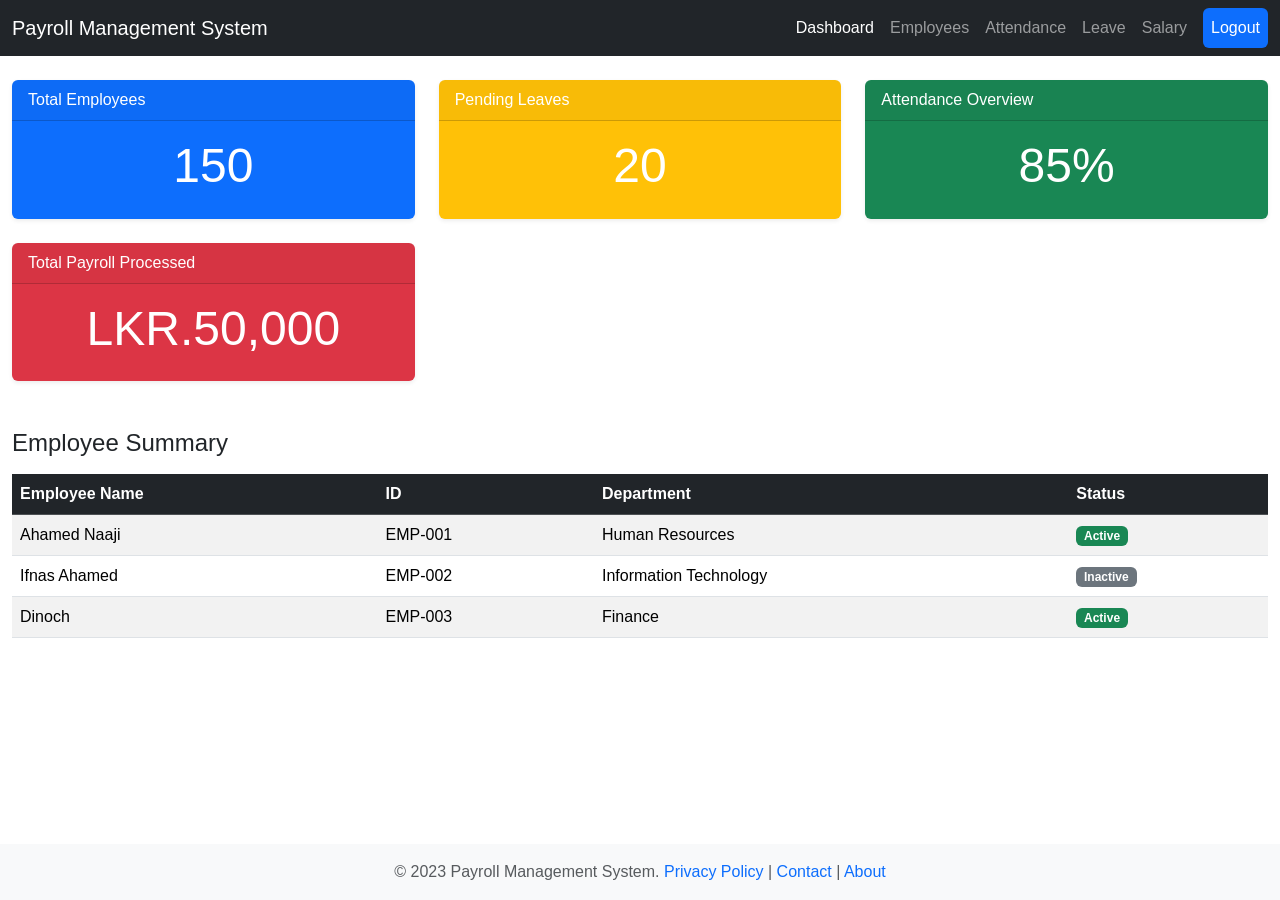
<file: frontend/index.html>
<!DOCTYPE html>
<html lang="en">
<head>
  <meta charset="UTF-8" />
  <meta name="viewport" content="width=device-width, initial-scale=1.0" />
  <title>Payroll Management System</title>
  <!-- Bootstrap 5 CSS CDN -->
  <link href="https://cdn.jsdelivr.net/npm/bootstrap@5.3.2/dist/css/bootstrap.min.css" rel="stylesheet" />
  <!-- Custom CSS -->
  <link rel="stylesheet" href="css/style.css" />
</head>
<body class="d-flex flex-column min-vh-100">
  <!-- Navigation Bar -->
  <nav class="navbar navbar-expand-lg navbar-dark bg-dark">
    <div class="container-fluid">
      <a class="navbar-brand" href="#">Payroll Management System</a>
      <button class="navbar-toggler" type="button" data-bs-toggle="collapse" data-bs-target="#navbarNav" aria-controls="navbarNav" aria-expanded="false" aria-label="Toggle navigation">
        <span class="navbar-toggler-icon"></span>
      </button>
      <div class="collapse navbar-collapse justify-content-end" id="navbarNav">
        <ul class="navbar-nav">
          <li class="nav-item"><a class="nav-link active" href="#">Dashboard</a></li>
          <li class="nav-item"><a class="nav-link" href="#">Employees</a></li>
          <li class="nav-item"><a class="nav-link" href="#">Attendance</a></li>
          <li class="nav-item"><a class="nav-link" href="#">Leave</a></li>
          <li class="nav-item"><a class="nav-link" href="#">Salary</a></li>
          <li class="nav-item">
            <a class="nav-link btn btn-primary ms-2 text-white" href="#">Logout</a>
          </li>
        </ul>
      </div>
    </div>
  </nav>

  <!-- Main Dashboard Content -->
  <main class="container-fluid py-4 flex-grow-1">
    <div class="row g-4">
      <!-- Dashboard Cards -->
      <div class="col-md-4">
        <div class="card bg-primary text-white shadow-sm h-100">
          <div class="card-header">Total Employees</div>
          <div class="card-body text-center">
            <h2 class="display-5">150</h2>
          </div>
        </div>
      </div>
      <div class="col-md-4">
        <div class="card bg-warning text-white shadow-sm h-100">
          <div class="card-header">Pending Leaves</div>
          <div class="card-body text-center">
            <h2 class="display-5">20</h2>
          </div>
        </div>
      </div>
      <div class="col-md-4">
        <div class="card bg-success text-white shadow-sm h-100">
          <div class="card-header">Attendance Overview</div>
          <div class="card-body text-center">
            <h2 class="display-5">85%</h2>
          </div>
        </div>
      </div>
      <div class="col-md-4">
        <div class="card bg-danger text-white shadow-sm h-100">
          <div class="card-header">Total Payroll Processed</div>
          <div class="card-body text-center">
            <h2 class="display-5">LKR.50,000</h2>
          </div>
        </div>
      </div>
    </div>

    <!-- Employee Summary Table -->
    <div class="mt-5">
      <h4 class="mb-3">Employee Summary</h4>
      <div class="table-responsive">
        <table class="table table-striped align-middle">
          <thead class="table-dark">
            <tr>
              <th>Employee Name</th>
              <th>ID</th>
              <th>Department</th>
              <th>Status</th>
            </tr>
          </thead>
          <tbody>
            <tr>
              <td>Ahamed Naaji</td>
              <td>EMP-001</td>
              <td>Human Resources</td>
              <td><span class="badge bg-success">Active</span></td>
            </tr>
            <tr>
              <td>Ifnas Ahamed</td>
              <td>EMP-002</td>
              <td>Information Technology</td>
              <td><span class="badge bg-secondary">Inactive</span></td>
            </tr>
            <tr>
              <td>Dinoch</td>
              <td>EMP-003</td>
              <td>Finance</td>
              <td><span class="badge bg-success">Active</span></td>
            </tr>
          </tbody>
        </table>
      </div>
    </div>
  </main>

  <!-- Footer -->
  <footer class="bg-light py-3 mt-auto">
    <div class="container text-center">
      <p class="text-muted mb-0">
        &copy; 2023 Payroll Management System. 
        <a href="#" class="text-decoration-none">Privacy Policy</a> | 
        <a href="#" class="text-decoration-none">Contact</a> | 
        <a href="#" class="text-decoration-none">About</a>
      </p>
    </div>
  </footer>

  <!-- Bootstrap 5 JS Bundle -->
  <script src="https://cdn.jsdelivr.net/npm/bootstrap@5.3.2/dist/js/bootstrap.bundle.min.js"></script>
</body>
</html>
</file>
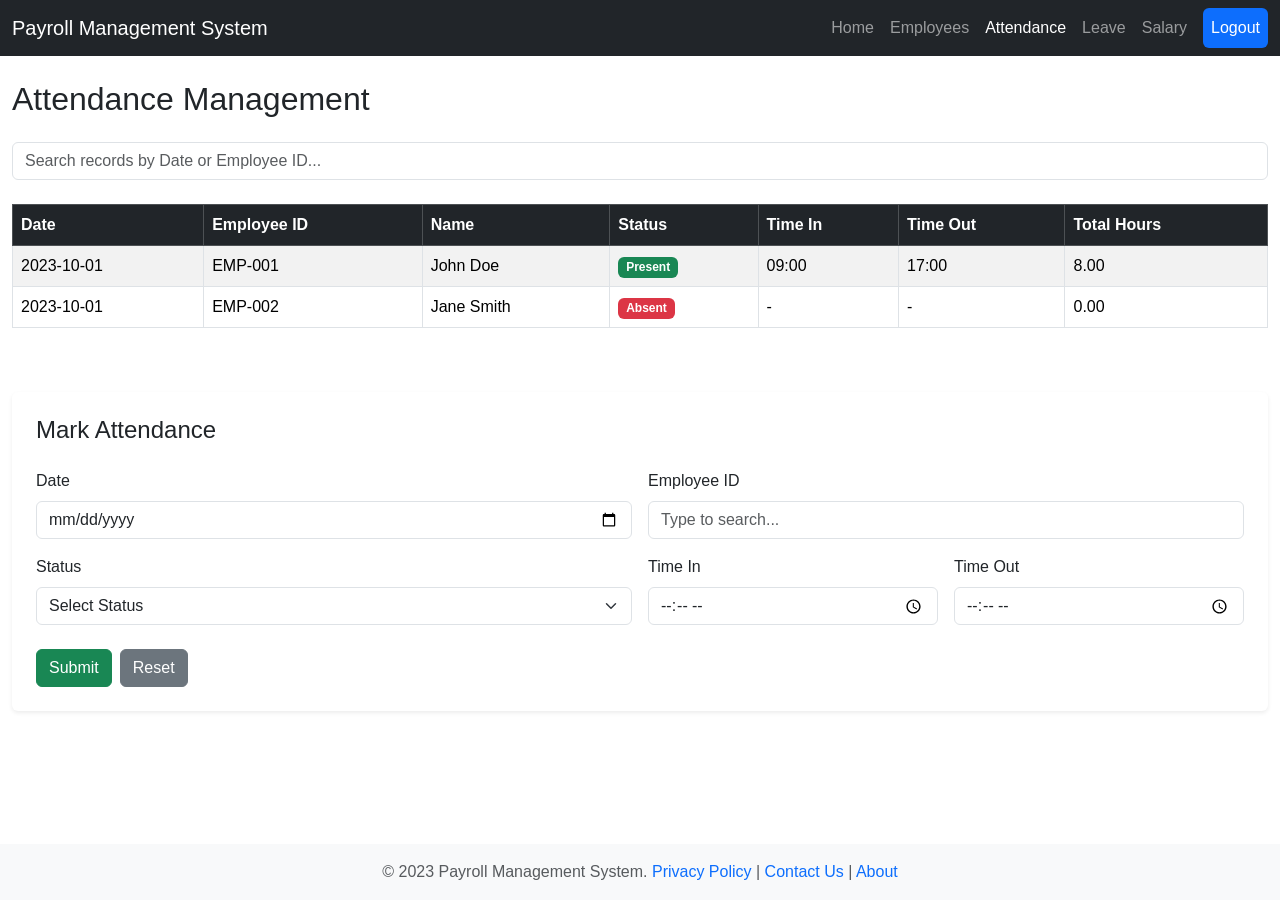
<file: frontend/attendance.html>
<!DOCTYPE html>
<html lang="en">
<head>
  <meta charset="UTF-8" />
  <meta name="viewport" content="width=device-width, initial-scale=1.0"/>
  <title>Attendance Management | Payroll System</title>

  <!-- Bootstrap 5 CSS -->
  <link href="https://cdn.jsdelivr.net/npm/bootstrap@5.3.2/dist/css/bootstrap.min.css" rel="stylesheet"/>

  <!-- Custom CSS -->
  <link rel="stylesheet" href="css/style.css" />
</head>
<body class="d-flex flex-column min-vh-100">

  <!-- Navigation Bar -->
  <nav class="navbar navbar-expand-lg navbar-dark bg-dark">
    <div class="container-fluid">
      <a class="navbar-brand" href="index.html">Payroll Management System</a>
      <button class="navbar-toggler" type="button" data-bs-toggle="collapse" data-bs-target="#navbarNav" aria-controls="navbarNav" aria-expanded="false" aria-label="Toggle navigation">
        <span class="navbar-toggler-icon"></span>
      </button>
      <div class="collapse navbar-collapse justify-content-end" id="navbarNav">
        <ul class="navbar-nav">
          <li class="nav-item"><a class="nav-link" href="index.html">Home</a></li>
          <li class="nav-item"><a class="nav-link" href="#">Employees</a></li>
          <li class="nav-item"><a class="nav-link active" href="#">Attendance</a></li>
          <li class="nav-item"><a class="nav-link" href="#">Leave</a></li>
          <li class="nav-item"><a class="nav-link" href="#">Salary</a></li>
          <li class="nav-item">
            <a class="nav-link btn btn-primary ms-2 text-white" href="#">Logout</a>
          </li>
        </ul>
      </div>
    </div>
  </nav>

  <!-- Main Content -->
  <main class="container-fluid py-4 flex-grow-1">
    <div class="d-flex justify-content-between align-items-center mb-4">
      <h2 class="mb-0">Attendance Management</h2>
    </div>

    <!-- Success Alert -->
    <div id="successAlert" class="alert alert-success alert-dismissible fade show d-none" role="alert">
      <strong>Success!</strong> Attendance marked successfully.
      <button type="button" class="btn-close" data-bs-dismiss="alert" aria-label="Close"></button>
    </div>

    <!-- Search Bar -->
    <div class="mb-4">
      <input type="text" id="searchInput" class="form-control" placeholder="Search records by Date or Employee ID...">
    </div>

    <!-- Attendance Table -->
    <div class="table-responsive mb-5">
      <table id="attendanceTable" class="table table-bordered table-striped table-hover align-middle">
        <thead class="table-dark">
          <tr>
            <th>Date</th>
            <th>Employee ID</th>
            <th>Name</th>
            <th>Status</th>
            <th>Time In</th>
            <th>Time Out</th>
            <th>Total Hours</th>
          </tr>
        </thead>
        <tbody>
          <tr>
            <td>2023-10-01</td>
            <td>EMP-001</td>
            <td>John Doe</td>
            <td><span class="badge bg-success">Present</span></td>
            <td>09:00</td>
            <td>17:00</td>
            <td>8.00</td>
          </tr>
          <tr>
            <td>2023-10-01</td>
            <td>EMP-002</td>
            <td>Jane Smith</td>
            <td><span class="badge bg-danger">Absent</span></td>
            <td>-</td>
            <td>-</td>
            <td>0.00</td>
          </tr>
        </tbody>
      </table>
    </div>

    <!-- Mark Attendance Form -->
    <div class="card shadow-sm p-4">
      <h4 class="mb-4">Mark Attendance</h4>
      <form id="attendanceForm">
        <div class="row g-3">
          <div class="col-md-6">
            <label for="attendanceDate" class="form-label">Date</label>
            <input type="date" class="form-control" id="attendanceDate" required>
          </div>
          <div class="col-md-6">
            <label for="employeeId" class="form-label">Employee ID</label>
            <input type="text" class="form-control" id="employeeId" list="employeeList" placeholder="Type to search..." required>
            <datalist id="employeeList">
              <option value="EMP-001">John Doe</option>
              <option value="EMP-002">Jane Smith</option>
              <option value="EMP-003">Mike Johnson</option>
            </datalist>
          </div>
          <div class="col-md-6">
            <label for="attendanceStatus" class="form-label">Status</label>
            <select class="form-select" id="attendanceStatus" required>
              <option value="">Select Status</option>
              <option value="Present">Present</option>
              <option value="Absent">Absent</option>
              <option value="Leave">On Leave</option>
            </select>
          </div>
          <div class="col-md-3">
            <label for="timeIn" class="form-label">Time In</label>
            <input type="time" class="form-control" id="timeIn" required>
          </div>
          <div class="col-md-3">
            <label for="timeOut" class="form-label">Time Out</label>
            <input type="time" class="form-control" id="timeOut" required>
          </div>
        </div>
        <div class="mt-4 d-flex gap-2">
          <button type="submit" class="btn btn-success">Submit</button>
          <button type="reset" class="btn btn-secondary">Reset</button>
        </div>
      </form>
    </div>
  </main>

  <!-- Footer -->
  <footer class="bg-light py-3 mt-auto">
    <div class="container text-center">
      <p class="text-muted mb-0">
        &copy; 2023 Payroll Management System. 
        <a href="#" class="text-decoration-none">Privacy Policy</a> | 
        <a href="#" class="text-decoration-none">Contact Us</a> | 
        <a href="#" class="text-decoration-none">About</a>
      </p>
    </div>
  </footer>

  <!-- Bootstrap 5 JS Bundle -->
  <script src="https://cdn.jsdelivr.net/npm/bootstrap@5.3.2/dist/js/bootstrap.bundle.min.js"></script>
  <!-- Custom JS -->
  <script src="js/script.js"></script>
</body>
</html>
</file>
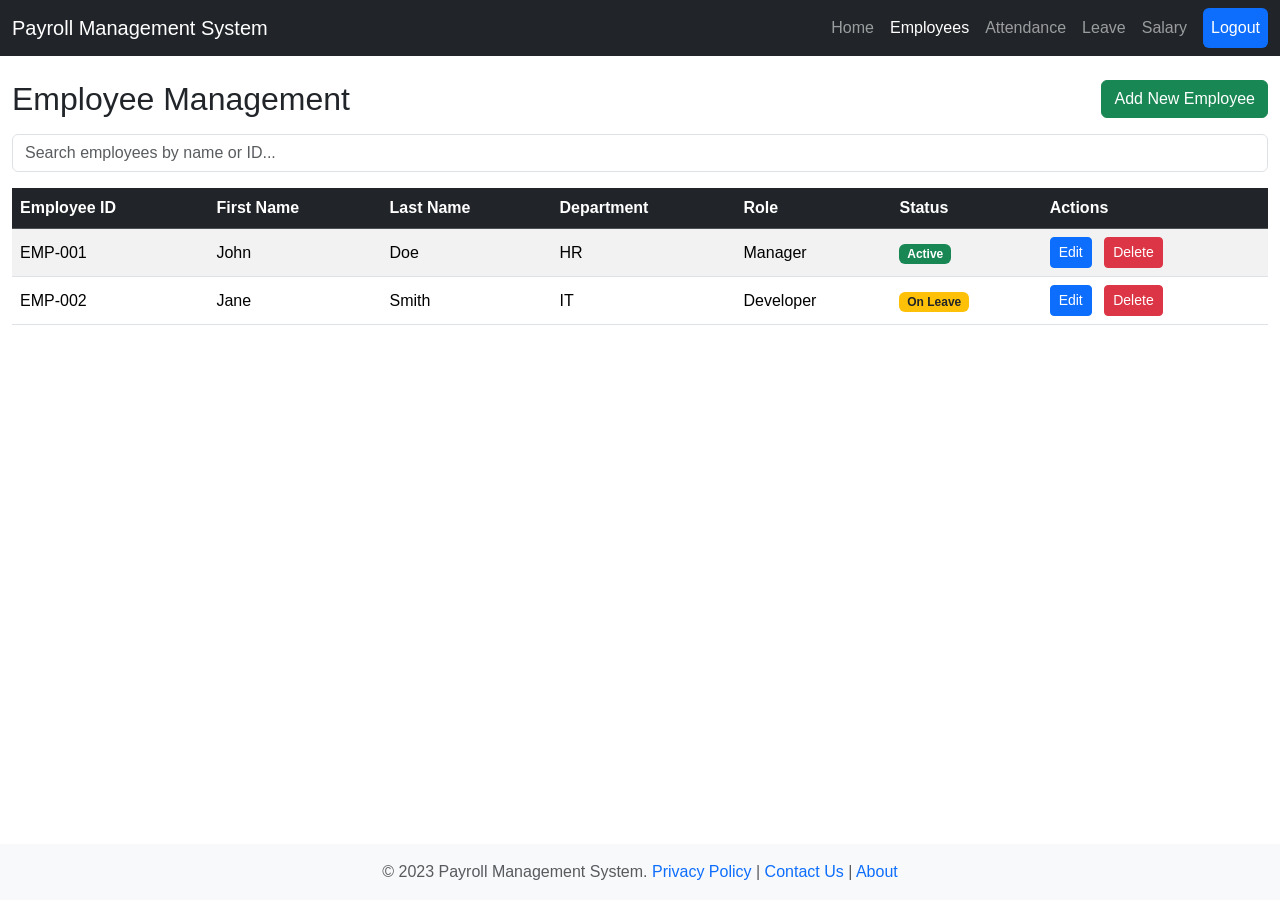
<file: frontend/employees.html>
<!DOCTYPE html>
<html lang="en">
<head>
  <meta charset="UTF-8" />
  <meta name="viewport" content="width=device-width, initial-scale=1.0"/>
  <title>Employee Management | Payroll System</title>

  <!-- Bootstrap 5 CSS -->
  <link href="https://cdn.jsdelivr.net/npm/bootstrap@5.3.2/dist/css/bootstrap.min.css" rel="stylesheet"/>

  <!-- Custom CSS -->
  <link rel="stylesheet" href="css/style.css" />
</head>
<body class="d-flex flex-column min-vh-100">

  <!-- Navigation Bar -->
  <nav class="navbar navbar-expand-lg navbar-dark bg-dark">
    <div class="container-fluid">
      <a class="navbar-brand" href="index.html">Payroll Management System</a>
      <button class="navbar-toggler" type="button" data-bs-toggle="collapse" data-bs-target="#navbarNav" aria-controls="navbarNav" aria-expanded="false" aria-label="Toggle navigation">
        <span class="navbar-toggler-icon"></span>
      </button>
      <div class="collapse navbar-collapse justify-content-end" id="navbarNav">
        <ul class="navbar-nav">
          <li class="nav-item"><a class="nav-link" href="index.html">Home</a></li>
          <li class="nav-item"><a class="nav-link active" href="#">Employees</a></li>
          <li class="nav-item"><a class="nav-link" href="#">Attendance</a></li>
          <li class="nav-item"><a class="nav-link" href="#">Leave</a></li>
          <li class="nav-item"><a class="nav-link" href="#">Salary</a></li>
          <li class="nav-item">
            <a class="nav-link btn btn-primary ms-2 text-white" href="#">Logout</a>
          </li>
        </ul>
      </div>
    </div>
  </nav>

  <!-- Main Content -->
  <main class="container-fluid py-4 flex-grow-1">
    <div class="d-flex justify-content-between align-items-center mb-3">
      <h2 class="mb-0">Employee Management</h2>
      <button class="btn btn-success" data-bs-toggle="modal" data-bs-target="#addEmployeeModal">Add New Employee</button>
    </div>

    <!-- Success Alert -->
    <div id="successAlert" class="alert alert-success alert-dismissible fade show d-none" role="alert">
      <strong>Success!</strong> Employee added successfully.
      <button type="button" class="btn-close" data-bs-dismiss="alert" aria-label="Close"></button>
    </div>

    <!-- Search Bar -->
    <div class="mb-3">
      <input type="text" id="searchInput" class="form-control" placeholder="Search employees by name or ID...">
    </div>

    <!-- Employee Table -->
    <div class="table-responsive">
      <table id="employeeTable" class="table table-striped table-hover align-middle">
        <thead class="table-dark">
          <tr>
            <th>Employee ID</th>
            <th>First Name</th>
            <th>Last Name</th>
            <th>Department</th>
            <th>Role</th>
            <th>Status</th>
            <th>Actions</th>
          </tr>
        </thead>
        <tbody>
          <tr>
            <td>EMP-001</td>
            <td>John</td>
            <td>Doe</td>
            <td>HR</td>
            <td>Manager</td>
            <td><span class="badge bg-success">Active</span></td>
            <td>
              <button class="btn btn-sm btn-primary me-2">Edit</button>
              <button class="btn btn-sm btn-danger">Delete</button>
            </td>
          </tr>
          <tr>
            <td>EMP-002</td>
            <td>Jane</td>
            <td>Smith</td>
            <td>IT</td>
            <td>Developer</td>
            <td><span class="badge bg-warning">On Leave</span></td>
            <td>
              <button class="btn btn-sm btn-primary me-2">Edit</button>
              <button class="btn btn-sm btn-danger">Delete</button>
            </td>
          </tr>
        </tbody>
      </table>
    </div>
  </main>

  <!-- Add Employee Modal -->
  <div class="modal fade" id="addEmployeeModal" tabindex="-1" aria-labelledby="addEmployeeModalLabel" aria-hidden="true">
    <div class="modal-dialog">
      <div class="modal-content">
        <div class="modal-header">
          <h5 class="modal-title" id="addEmployeeModalLabel">Add New Employee</h5>
          <button type="button" class="btn-close" data-bs-dismiss="modal" aria-label="Close"></button>
        </div>
        <div class="modal-body">
          <form id="employeeForm">
            <div class="mb-3">
              <label for="firstName" class="form-label">First Name</label>
              <input type="text" class="form-control" id="firstName" required>
            </div>
            <div class="mb-3">
              <label for="lastName" class="form-label">Last Name</label>
              <input type="text" class="form-control" id="lastName" required>
            </div>
            <div class="mb-3">
              <label for="email" class="form-label">Email</label>
              <input type="email" class="form-control" id="email" required>
            </div>
            <div class="mb-3">
              <label for="phone" class="form-label">Phone</label>
              <input type="tel" class="form-control" id="phone" required pattern="\d{10}">
            </div>
            <div class="mb-3">
              <label for="department" class="form-label">Department</label>
              <select class="form-select" id="department" required>
                <option value="">Select Department</option>
                <option value="HR">Human Resources</option>
                <option value="IT">Information Technology</option>
                <option value="Finance">Finance</option>
              </select>
            </div>
            <div class="mb-3">
              <label for="role" class="form-label">Role</label>
              <select class="form-select" id="role" required>
                <option value="">Select Role</option>
                <option value="Manager">Manager</option>
                <option value="Developer">Developer</option>
                <option value="Analyst">Analyst</option>
              </select>
            </div>
            <div class="mb-3">
              <label for="joiningDate" class="form-label">Joining Date</label>
              <input type="date" class="form-control" id="joiningDate" required>
            </div>
          </form>
        </div>
        <div class="modal-footer">
          <button type="button" class="btn btn-secondary" data-bs-dismiss="modal">Cancel</button>
          <button type="button" class="btn btn-primary" id="saveEmployeeBtn">Save</button>
        </div>
      </div>
    </div>
  </div>

  <!-- Footer -->
  <footer class="bg-light py-3 mt-auto">
    <div class="container text-center">
      <p class="text-muted mb-0">
        &copy; 2023 Payroll Management System. 
        <a href="#" class="text-decoration-none">Privacy Policy</a> | 
        <a href="#" class="text-decoration-none">Contact Us</a> | 
        <a href="#" class="text-decoration-none">About</a>
      </p>
    </div>
  </footer>

  <!-- Bootstrap 5 JS Bundle -->
  <script src="https://cdn.jsdelivr.net/npm/bootstrap@5.3.2/dist/js/bootstrap.bundle.min.js"></script>
  <!-- Custom JS -->
  <script src="js/script.js"></script>
</body>
</html>
</file>
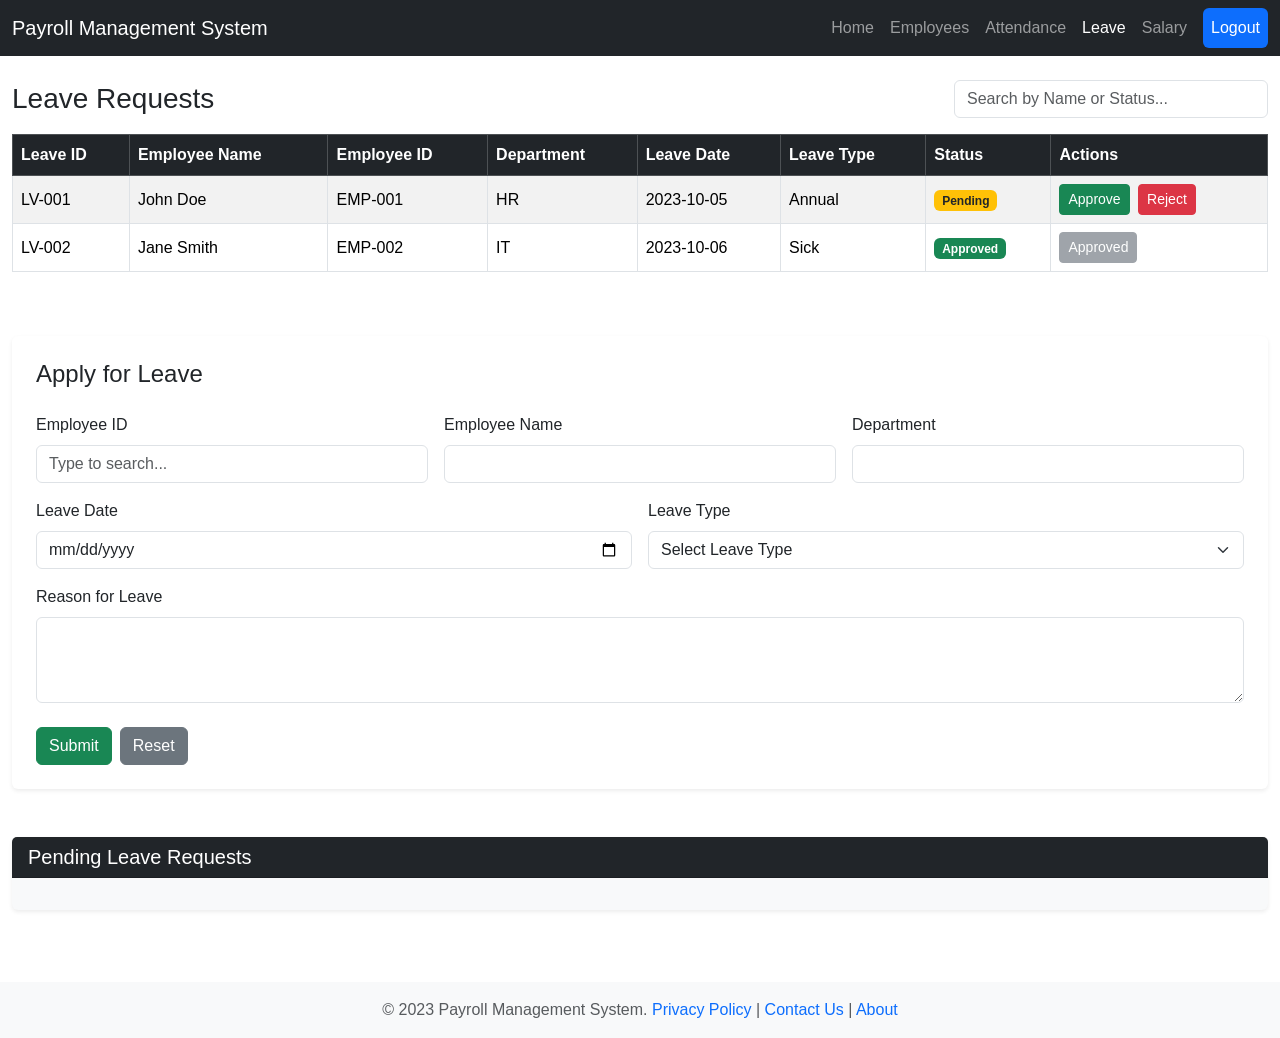
<file: frontend/leave.html>
<!DOCTYPE html>
<html lang="en">
<head>
  <meta charset="UTF-8" />
  <meta name="viewport" content="width=device-width, initial-scale=1.0"/>
  <title>Leave Management | Payroll System</title>
  
  <!-- Bootstrap 5 CSS -->
  <link href="https://cdn.jsdelivr.net/npm/bootstrap@5.3.2/dist/css/bootstrap.min.css" rel="stylesheet"/>
  
  <!-- Custom CSS -->
  <link rel="stylesheet" href="css/style.css" />
</head>
<body class="d-flex flex-column min-vh-100">

  <!-- Navigation Bar -->
  <nav class="navbar navbar-expand-lg navbar-dark bg-dark">
    <div class="container-fluid">
      <a class="navbar-brand" href="index.html">Payroll Management System</a>
      <button class="navbar-toggler" type="button" data-bs-toggle="collapse" data-bs-target="#navbarNav" aria-controls="navbarNav" aria-expanded="false" aria-label="Toggle navigation">
        <span class="navbar-toggler-icon"></span>
      </button>
      <div class="collapse navbar-collapse justify-content-end" id="navbarNav">
        <ul class="navbar-nav">
          <li class="nav-item"><a class="nav-link" href="index.html">Home</a></li>
          <li class="nav-item"><a class="nav-link" href="#">Employees</a></li>
          <li class="nav-item"><a class="nav-link" href="#">Attendance</a></li>
          <li class="nav-item"><a class="nav-link active" href="#">Leave</a></li>
          <li class="nav-item"><a class="nav-link" href="#">Salary</a></li>
          <li class="nav-item">
            <a class="nav-link btn btn-primary ms-2 text-white" href="#">Logout</a>
          </li>
        </ul>
      </div>
    </div>
  </nav>

  <!-- Main Content -->
  <main class="container-fluid py-4 flex-grow-1">
    <!-- Success Alert -->
    <div id="successAlert" class="alert alert-success alert-dismissible fade show d-none" role="alert">
      <strong>Success!</strong> Action completed successfully.
      <button type="button" class="btn-close" data-bs-dismiss="alert" aria-label="Close"></button>
    </div>

    <!-- Leave Requests Table -->
    <section class="mb-5">
      <div class="d-flex justify-content-between align-items-center mb-3">
        <h3 class="mb-0">Leave Requests</h3>
        <input type="text" id="searchInput" class="form-control w-25" placeholder="Search by Name or Status...">
      </div>
      <div class="table-responsive">
        <table id="leaveTable" class="table table-bordered table-striped table-hover align-middle">
          <thead class="table-dark">
            <tr>
              <th>Leave ID</th>
              <th>Employee Name</th>
              <th>Employee ID</th>
              <th>Department</th>
              <th>Leave Date</th>
              <th>Leave Type</th>
              <th>Status</th>
              <th>Actions</th>
            </tr>
          </thead>
          <tbody>
            <tr>
              <td>LV-001</td>
              <td>John Doe</td>
              <td>EMP-001</td>
              <td>HR</td>
              <td>2023-10-05</td>
              <td>Annual</td>
              <td><span class="badge bg-warning text-dark">Pending</span></td>
              <td>
                <button class="btn btn-sm btn-success me-1 approve-btn">Approve</button>
                <button class="btn btn-sm btn-danger reject-btn">Reject</button>
              </td>
            </tr>
            <tr>
              <td>LV-002</td>
              <td>Jane Smith</td>
              <td>EMP-002</td>
              <td>IT</td>
              <td>2023-10-06</td>
              <td>Sick</td>
              <td><span class="badge bg-success">Approved</span></td>
              <td>
                <button class="btn btn-sm btn-secondary disabled">Approved</button>
              </td>
            </tr>
          </tbody>
        </table>
      </div>
    </section>

    <!-- Apply for Leave Form -->
    <section class="mb-5">
      <div class="card shadow-sm p-4">
        <h4 class="mb-4">Apply for Leave</h4>
        <form id="leaveForm">
          <div class="row g-3">
            <div class="col-md-4">
              <label for="employeeId" class="form-label">Employee ID</label>
              <input type="text" class="form-control" id="employeeId" list="employeeList" placeholder="Type to search..." required>
              <datalist id="employeeList">
                <option value="EMP-001">John Doe</option>
                <option value="EMP-002">Jane Smith</option>
                <option value="EMP-003">Mike Johnson</option>
              </datalist>
            </div>
            <div class="col-md-4">
              <label for="employeeName" class="form-label">Employee Name</label>
              <input type="text" class="form-control" id="employeeName" readonly>
            </div>
            <div class="col-md-4">
              <label for="employeeDepartment" class="form-label">Department</label>
              <input type="text" class="form-control" id="employeeDepartment" readonly>
            </div>
            <div class="col-md-6">
              <label for="leaveDate" class="form-label">Leave Date</label>
              <input type="date" class="form-control" id="leaveDate" required>
            </div>
            <div class="col-md-6">
              <label for="leaveType" class="form-label">Leave Type</label>
              <select class="form-select" id="leaveType" required>
                <option value="">Select Leave Type</option>
                <option value="Annual">Annual</option>
                <option value="Sick">Sick</option>
                <option value="Casual">Casual</option>
              </select>
            </div>
            <div class="col-12">
              <label for="reason" class="form-label">Reason for Leave</label>
              <textarea class="form-control" id="reason" rows="3" required></textarea>
            </div>
          </div>
          <div class="mt-4 d-flex gap-2">
            <button type="submit" class="btn btn-success">Submit</button>
            <button type="reset" class="btn btn-secondary">Reset</button>
          </div>
        </form>
      </div>
    </section>

    <!-- Manager's Approval Section -->
    <section class="mb-5">
      <div class="card bg-light shadow-sm">
        <div class="card-header bg-dark text-white">
          <h5 class="card-title mb-0">Pending Leave Requests</h5>
        </div>
        <div class="card-body">
          <div class="list-group" id="pendingRequests">
            <!-- Will be populated dynamically -->
          </div>
        </div>
      </div>
    </section>
  </main>

  <!-- Footer -->
  <footer class="bg-light py-3 mt-auto">
    <div class="container text-center">
      <p class="text-muted mb-0">
        &copy; 2023 Payroll Management System. 
        <a href="#" class="text-decoration-none">Privacy Policy</a> | 
        <a href="#" class="text-decoration-none">Contact Us</a> | 
        <a href="#" class="text-decoration-none">About</a>
      </p>
    </div>
  </footer>

  <!-- Bootstrap 5 JS Bundle -->
  <script src="https://cdn.jsdelivr.net/npm/bootstrap@5.3.2/dist/js/bootstrap.bundle.min.js"></script>
  <!-- Custom JS -->
  <script src="js/script.js"></script>
</body>
</html>
</file>
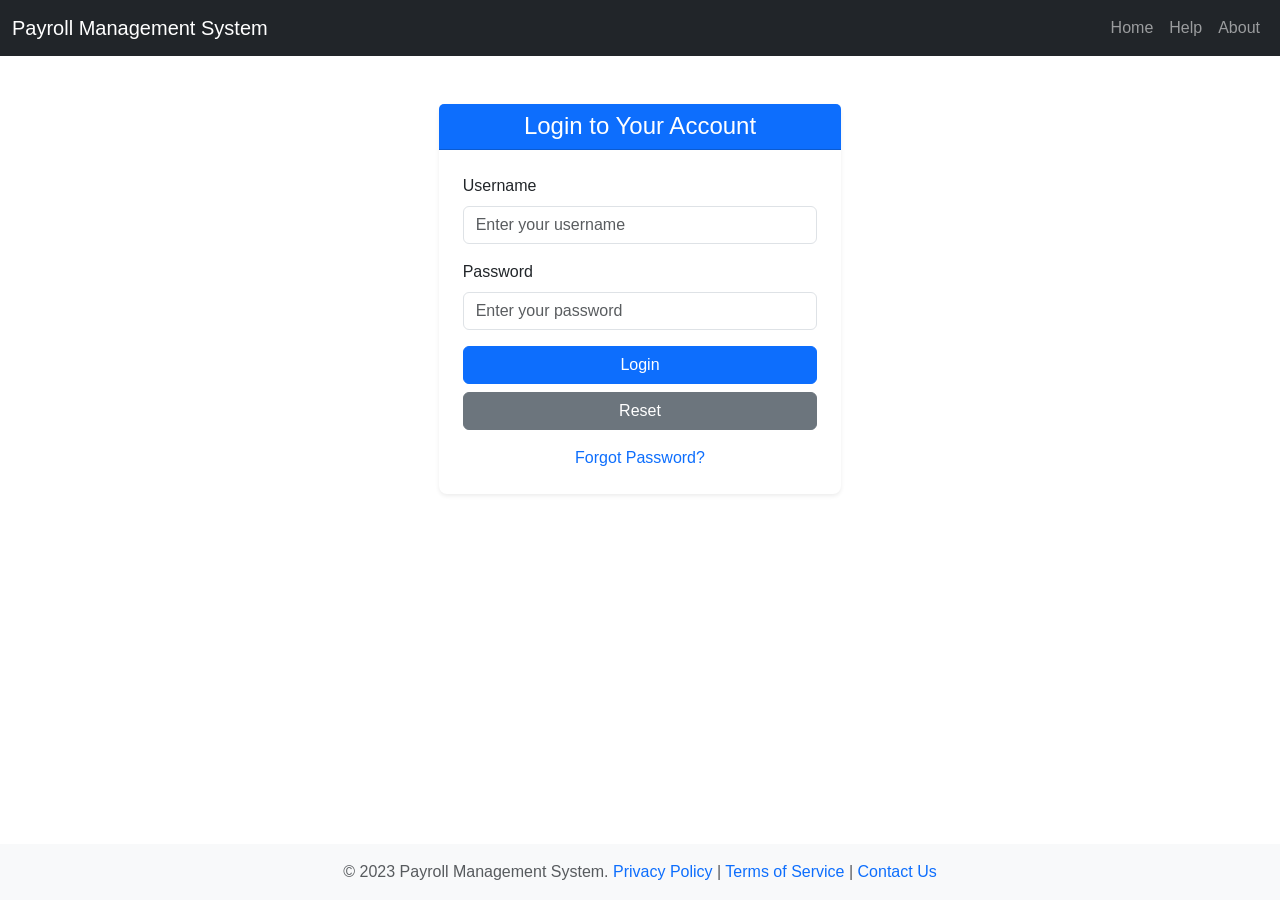
<file: frontend/login.html>
<!DOCTYPE html>
<html lang="en">
<head>
  <meta charset="UTF-8" />
  <meta name="viewport" content="width=device-width, initial-scale=1.0"/>
  <title>Login | Payroll Management System</title>

  <!-- Bootstrap 5 CSS -->
  <link href="https://cdn.jsdelivr.net/npm/bootstrap@5.3.2/dist/css/bootstrap.min.css" rel="stylesheet" />

  <!-- Custom CSS -->
  <link rel="stylesheet" href="css/style.css" />
</head>
<body class="d-flex flex-column min-vh-100">

  <!-- Navigation Bar -->
  <nav class="navbar navbar-expand-lg navbar-dark bg-dark">
    <div class="container-fluid">
      <a class="navbar-brand" href="#">Payroll Management System</a>
      <button class="navbar-toggler" type="button" data-bs-toggle="collapse" data-bs-target="#navbarNav" aria-controls="navbarNav" aria-expanded="false" aria-label="Toggle navigation">
        <span class="navbar-toggler-icon"></span>
      </button>
      <div class="collapse navbar-collapse justify-content-end" id="navbarNav">
        <ul class="navbar-nav">
          <li class="nav-item"><a class="nav-link" href="#">Home</a></li>
          <li class="nav-item"><a class="nav-link" href="#">Help</a></li>
          <li class="nav-item"><a class="nav-link" href="#">About</a></li>
        </ul>
      </div>
    </div>
  </nav>

  <!-- Main Content -->
  <main class="flex-grow-1 py-5">
    <div class="container-fluid">
      <div class="row justify-content-center align-items-center h-100">
        <div class="col-md-6 col-lg-4">
          <!-- Login Card -->
          <div class="card shadow-sm border-0 rounded-3">
            <div class="card-header bg-primary text-white text-center">
              <h4 class="mb-0">Login to Your Account</h4>
            </div>
            <div class="card-body p-4">
              <!-- Success Message -->
              <div id="successMessage" class="alert alert-success d-none" role="alert">
                Login successful! Redirecting...
              </div>

              <!-- Error Message -->
              <div id="errorMessage" class="alert alert-danger d-none" role="alert">
                Please fill in all fields correctly.
              </div>

              <!-- Login Form -->
              <form id="loginForm" novalidate>
                <div class="mb-3">
                  <label for="username" class="form-label">Username</label>
                  <input type="text" class="form-control" id="username" placeholder="Enter your username" required>
                  <div class="invalid-feedback">Please enter your username.</div>
                </div>
                <div class="mb-3">
                  <label for="password" class="form-label">Password</label>
                  <input type="password" class="form-control" id="password" placeholder="Enter your password" required>
                  <div class="invalid-feedback">Please enter your password.</div>
                </div>
                <div class="d-grid gap-2">
                  <button type="submit" class="btn btn-primary">Login</button>
                  <button type="reset" class="btn btn-secondary">Reset</button>
                </div>
                <div class="mt-3 text-center">
                  <a href="#" class="text-decoration-none">Forgot Password?</a>
                </div>
              </form>
            </div>
          </div>
        </div>
      </div>
    </div>
  </main>

  <!-- Footer -->
  <footer class="bg-light py-3 mt-auto">
    <div class="container text-center">
      <p class="text-muted mb-0">
        &copy; 2023 Payroll Management System. 
        <a href="#" class="text-decoration-none">Privacy Policy</a> | 
        <a href="#" class="text-decoration-none">Terms of Service</a> | 
        <a href="#" class="text-decoration-none">Contact Us</a>
      </p>
    </div>
  </footer>

  <!-- Bootstrap 5 JS Bundle -->
  <script src="https://cdn.jsdelivr.net/npm/bootstrap@5.3.2/dist/js/bootstrap.bundle.min.js"></script>

  <!-- Custom JS -->
  <script src="js/script.js"></script>
</body>
</html>
</file>
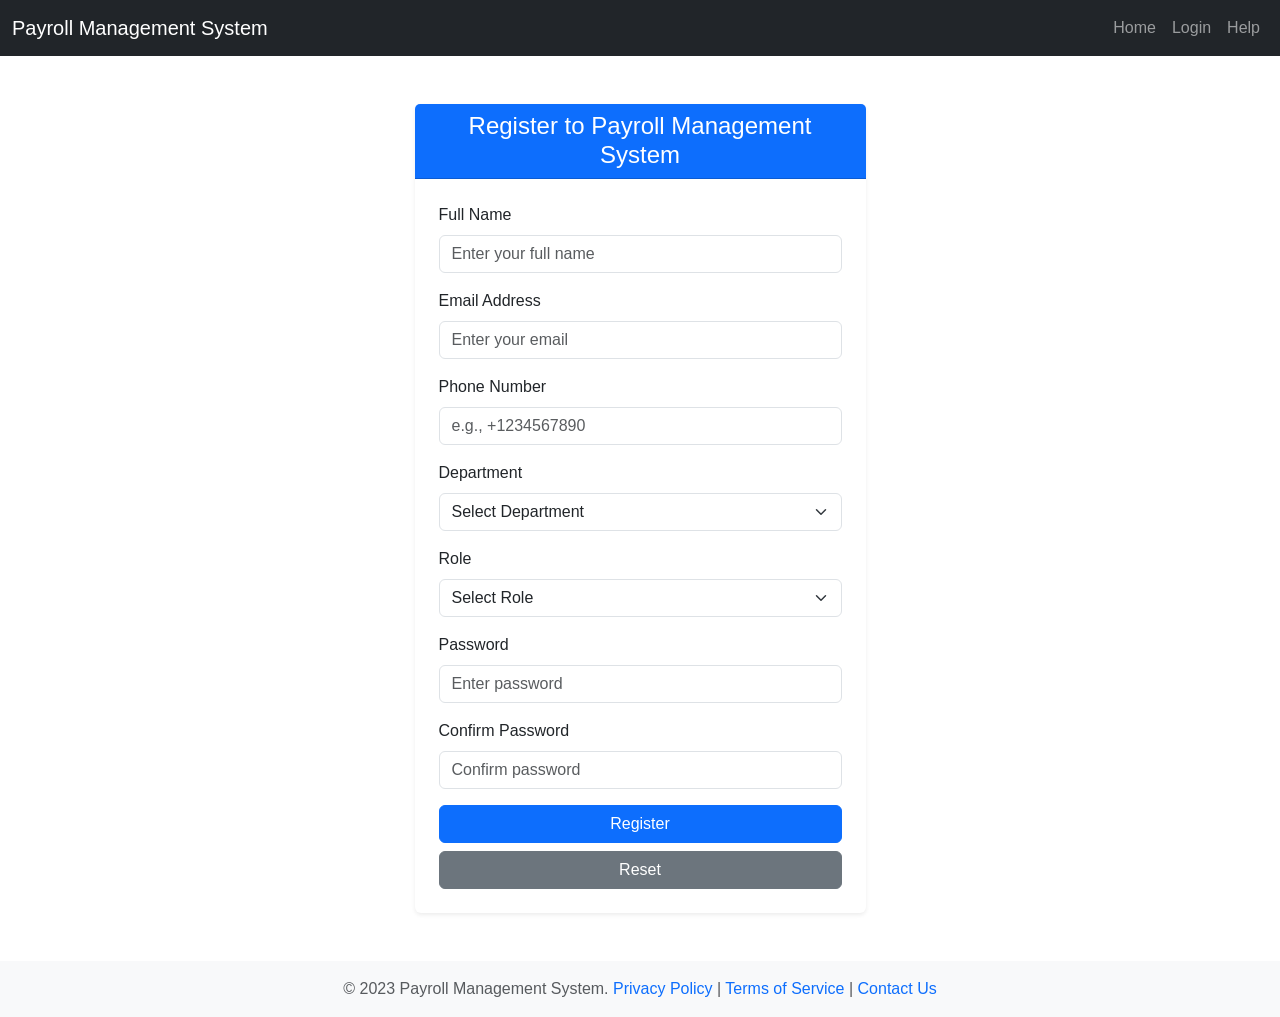
<file: frontend/registration.html>
<!DOCTYPE html>
<html lang="en">
<head>
  <meta charset="UTF-8" />
  <meta name="viewport" content="width=device-width, initial-scale=1.0"/>
  <title>Register | Payroll Management System</title>

  <!-- Bootstrap 5 CSS -->
  <link href="https://cdn.jsdelivr.net/npm/bootstrap@5.3.2/dist/css/bootstrap.min.css" rel="stylesheet" />

  <!-- Custom CSS -->
  <link rel="stylesheet" href="css/style.css" />
</head>
<body class="d-flex flex-column min-vh-100">

  <!-- Navigation Bar -->
  <nav class="navbar navbar-expand-lg navbar-dark bg-dark">
    <div class="container-fluid">
      <a class="navbar-brand" href="#">Payroll Management System</a>
      <button class="navbar-toggler" type="button" data-bs-toggle="collapse" data-bs-target="#navbarNav" aria-controls="navbarNav" aria-expanded="false" aria-label="Toggle navigation">
        <span class="navbar-toggler-icon"></span>
      </button>
      <div class="collapse navbar-collapse justify-content-end" id="navbarNav">
        <ul class="navbar-nav">
          <li class="nav-item"><a class="nav-link" href="#">Home</a></li>
          <li class="nav-item"><a class="nav-link" href="login.html">Login</a></li>
          <li class="nav-item"><a class="nav-link" href="#">Help</a></li>
        </ul>
      </div>
    </div>
  </nav>

  <!-- Main Content -->
  <main class="flex-grow-1 py-5">
    <div class="container">
      <div class="row justify-content-center">
        <div class="col-md-6 col-lg-5">
          <!-- Registration Card -->
          <div class="card shadow-sm border-0">
            <div class="card-header bg-primary text-white text-center">
              <h4 class="mb-0">Register to Payroll Management System</h4>
            </div>
            <div class="card-body p-4">
              <!-- Success Message -->
              <div id="successMessage" class="alert alert-success d-none" role="alert">
                Registration successful!
              </div>

              <!-- Error Message -->
              <div id="errorMessage" class="alert alert-danger d-none" role="alert">
                Please fix the errors and try again.
              </div>

              <!-- Registration Form -->
              <form id="registrationForm" novalidate>
                <div class="mb-3">
                  <label for="fullName" class="form-label">Full Name</label>
                  <input type="text" class="form-control" id="fullName" placeholder="Enter your full name" required>
                  <div class="invalid-feedback">Please enter your full name.</div>
                </div>
                <div class="mb-3">
                  <label for="email" class="form-label">Email Address</label>
                  <input type="email" class="form-control" id="email" placeholder="Enter your email" required>
                  <div class="invalid-feedback">Please enter a valid email address.</div>
                </div>
                <div class="mb-3">
                  <label for="phone" class="form-label">Phone Number</label>
                  <input type="tel" class="form-control" id="phone" placeholder="e.g., +1234567890" required>
                  <div class="invalid-feedback">Please enter a valid phone number.</div>
                </div>
                <div class="mb-3">
                  <label for="department" class="form-label">Department</label>
                  <select class="form-select" id="department" required>
                    <option value="">Select Department</option>
                    <option value="HR">Human Resources</option>
                    <option value="IT">Information Technology</option>
                    <option value="Finance">Finance</option>
                  </select>
                  <div class="invalid-feedback">Please select a department.</div>
                </div>
                <div class="mb-3">
                  <label for="role" class="form-label">Role</label>
                  <select class="form-select" id="role" required>
                    <option value="">Select Role</option>
                    <option value="Employee">Employee</option>
                    <option value="HR">HR</option>
                    <option value="Admin">Admin</option>
                  </select>
                  <div class="invalid-feedback">Please select a role.</div>
                </div>
                <div class="mb-3">
                  <label for="password" class="form-label">Password</label>
                  <input type="password" class="form-control" id="password" placeholder="Enter password" required>
                  <div class="invalid-feedback">Please enter a password.</div>
                </div>
                <div class="mb-3">
                  <label for="confirmPassword" class="form-label">Confirm Password</label>
                  <input type="password" class="form-control" id="confirmPassword" placeholder="Confirm password" required>
                  <div class="invalid-feedback">Passwords do not match.</div>
                </div>
                <div class="d-grid gap-2">
                  <button type="submit" class="btn btn-primary">Register</button>
                  <button type="reset" class="btn btn-secondary">Reset</button>
                </div>
              </form>
            </div>
          </div>
        </div>
      </div>
    </div>
  </main>

  <!-- Footer -->
  <footer class="bg-light py-3 mt-auto">
    <div class="container text-center">
      <p class="text-muted mb-0">
        &copy; 2023 Payroll Management System. 
        <a href="#" class="text-decoration-none">Privacy Policy</a> | 
        <a href="#" class="text-decoration-none">Terms of Service</a> | 
        <a href="#" class="text-decoration-none">Contact Us</a>
      </p>
    </div>
  </footer>

  <!-- Bootstrap 5 JS Bundle -->
  <script src="https://cdn.jsdelivr.net/npm/bootstrap@5.3.2/dist/js/bootstrap.bundle.min.js"></script>

  <!-- Custom JS -->
  <script src="js/script.js"></script>
</body>
</html>
</file>
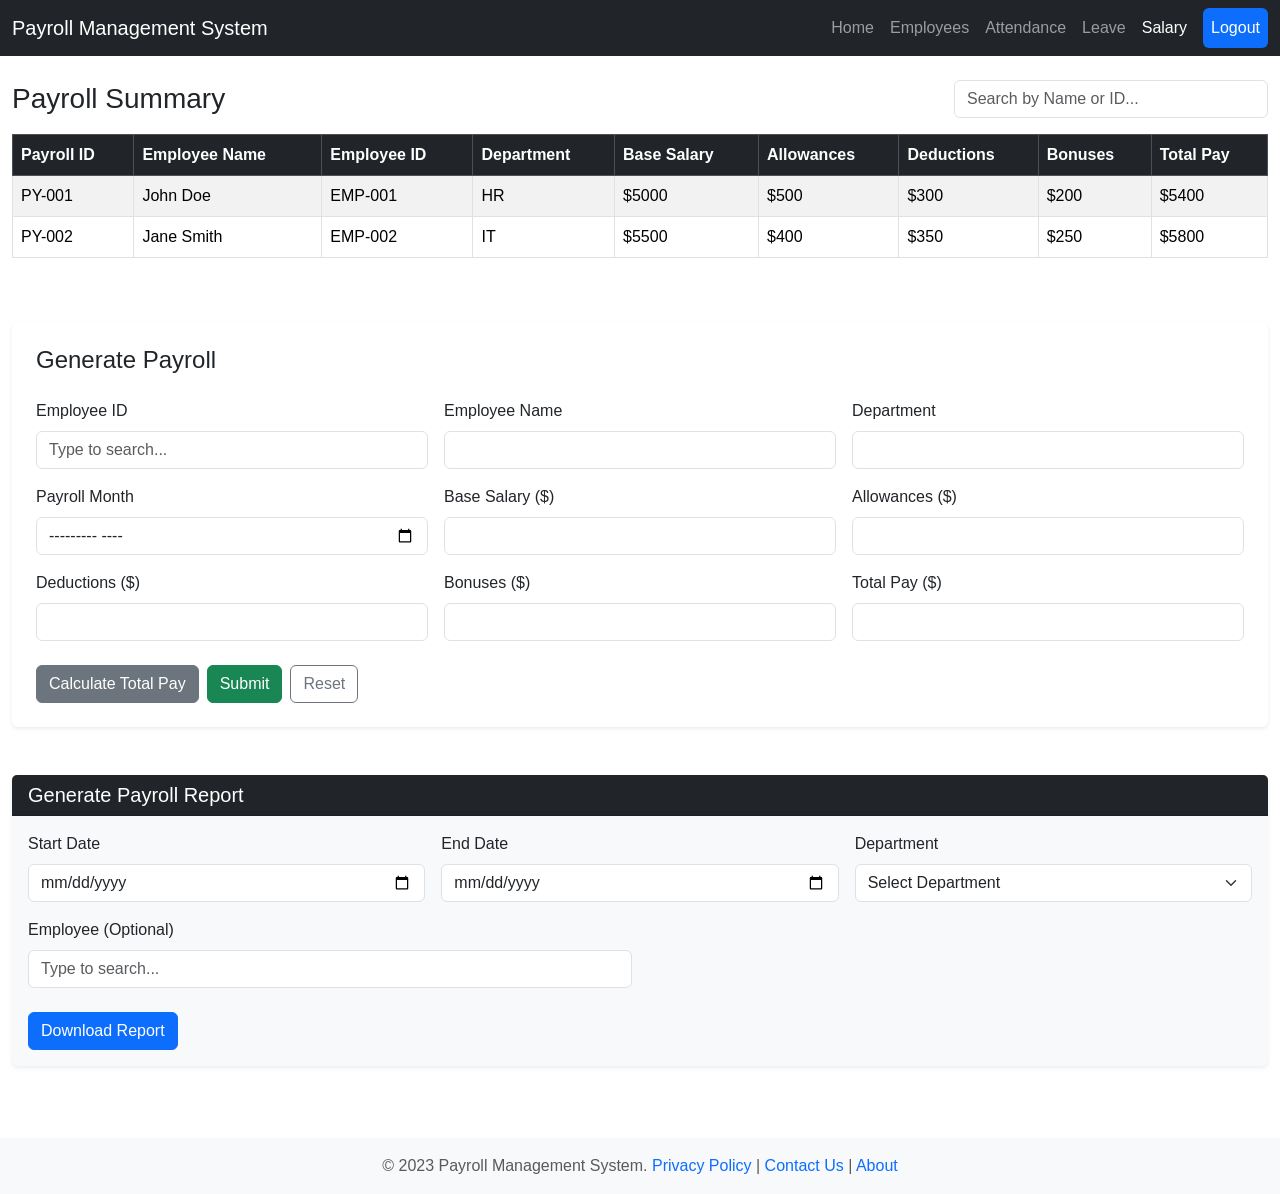
<file: frontend/salary.html>
<!DOCTYPE html>
<html lang="en">
<head>
  <meta charset="UTF-8" />
  <meta name="viewport" content="width=device-width, initial-scale=1.0"/>
  <title>Salary Management | Payroll System</title>
  
  <!-- Bootstrap 5 CSS -->
  <link href="https://cdn.jsdelivr.net/npm/bootstrap@5.3.2/dist/css/bootstrap.min.css" rel="stylesheet"/>
  
  <!-- Custom CSS -->
  <link rel="stylesheet" href="css/style.css" />
</head>
<body class="d-flex flex-column min-vh-100">

  <!-- Navigation Bar -->
  <nav class="navbar navbar-expand-lg navbar-dark bg-dark">
    <div class="container-fluid">
      <a class="navbar-brand" href="index.html">Payroll Management System</a>
      <button class="navbar-toggler" type="button" data-bs-toggle="collapse" data-bs-target="#navbarNav" aria-controls="navbarNav" aria-expanded="false" aria-label="Toggle navigation">
        <span class="navbar-toggler-icon"></span>
      </button>
      <div class="collapse navbar-collapse justify-content-end" id="navbarNav">
        <ul class="navbar-nav">
          <li class="nav-item"><a class="nav-link" href="index.html">Home</a></li>
          <li class="nav-item"><a class="nav-link" href="#">Employees</a></li>
          <li class="nav-item"><a class="nav-link" href="#">Attendance</a></li>
          <li class="nav-item"><a class="nav-link" href="#">Leave</a></li>
          <li class="nav-item"><a class="nav-link active" href="#">Salary</a></li>
          <li class="nav-item">
            <a class="nav-link btn btn-primary ms-2 text-white" href="#">Logout</a>
          </li>
        </ul>
      </div>
    </div>
  </nav>

  <!-- Main Content -->
  <main class="container-fluid py-4 flex-grow-1">
    <!-- Success Alert -->
    <div id="successAlert" class="alert alert-success alert-dismissible fade show d-none" role="alert">
      <strong>Success!</strong> Payroll generated successfully.
      <button type="button" class="btn-close" data-bs-dismiss="alert" aria-label="Close"></button>
    </div>

    <!-- Payroll Summary Table -->
    <section class="mb-5">
      <div class="d-flex justify-content-between align-items-center mb-3">
        <h3 class="mb-0">Payroll Summary</h3>
        <input type="text" id="searchInput" class="form-control w-25" placeholder="Search by Name or ID...">
      </div>
      <div class="table-responsive">
        <table id="payrollTable" class="table table-bordered table-striped table-hover align-middle">
          <thead class="table-dark">
            <tr>
              <th>Payroll ID</th>
              <th>Employee Name</th>
              <th>Employee ID</th>
              <th>Department</th>
              <th>Base Salary</th>
              <th>Allowances</th>
              <th>Deductions</th>
              <th>Bonuses</th>
              <th>Total Pay</th>
            </tr>
          </thead>
          <tbody>
            <tr>
              <td>PY-001</td>
              <td>John Doe</td>
              <td>EMP-001</td>
              <td>HR</td>
              <td>$5000</td>
              <td>$500</td>
              <td>$300</td>
              <td>$200</td>
              <td>$5400</td>
            </tr>
            <tr>
              <td>PY-002</td>
              <td>Jane Smith</td>
              <td>EMP-002</td>
              <td>IT</td>
              <td>$5500</td>
              <td>$400</td>
              <td>$350</td>
              <td>$250</td>
              <td>$5800</td>
            </tr>
          </tbody>
        </table>
      </div>
    </section>

    <!-- Generate Payroll Form -->
    <section class="mb-5">
      <div class="card shadow-sm p-4">
        <h4 class="mb-4">Generate Payroll</h4>
        <form id="payrollForm">
          <div class="row g-3">
            <div class="col-md-4">
              <label for="employeeId" class="form-label">Employee ID</label>
              <input type="text" class="form-control" id="employeeId" list="employeeList" placeholder="Type to search..." required>
              <datalist id="employeeList">
                <option value="EMP-001">John Doe</option>
                <option value="EMP-002">Jane Smith</option>
                <option value="EMP-003">Mike Johnson</option>
              </datalist>
            </div>
            <div class="col-md-4">
              <label for="employeeName" class="form-label">Employee Name</label>
              <input type="text" class="form-control" id="employeeName" readonly>
            </div>
            <div class="col-md-4">
              <label for="department" class="form-label">Department</label>
              <input type="text" class="form-control" id="department" readonly>
            </div>
            <div class="col-md-4">
              <label for="payrollMonth" class="form-label">Payroll Month</label>
              <input type="month" class="form-control" id="payrollMonth" required>
            </div>
            <div class="col-md-4">
              <label for="baseSalary" class="form-label">Base Salary ($)</label>
              <input type="number" class="form-control" id="baseSalary" readonly>
            </div>
            <div class="col-md-4">
              <label for="allowances" class="form-label">Allowances ($)</label>
              <input type="number" class="form-control" id="allowances" min="0" required>
            </div>
            <div class="col-md-4">
              <label for="deductions" class="form-label">Deductions ($)</label>
              <input type="number" class="form-control" id="deductions" min="0" required>
            </div>
            <div class="col-md-4">
              <label for="bonuses" class="form-label">Bonuses ($)</label>
              <input type="number" class="form-control" id="bonuses" min="0" required>
            </div>
            <div class="col-md-4">
              <label for="totalPay" class="form-label">Total Pay ($)</label>
              <input type="text" class="form-control" id="totalPay" readonly>
            </div>
          </div>
          <div class="mt-4 d-flex gap-2">
            <button type="button" class="btn btn-secondary" id="calculateBtn">Calculate Total Pay</button>
            <button type="submit" class="btn btn-success">Submit</button>
            <button type="reset" class="btn btn-outline-secondary">Reset</button>
          </div>
        </form>
      </div>
    </section>

    <!-- Payroll Reports Section -->
    <section class="mb-5">
      <div class="card bg-light shadow-sm">
        <div class="card-header bg-dark text-white">
          <h5 class="card-title mb-0">Generate Payroll Report</h5>
        </div>
        <div class="card-body">
          <form id="reportForm">
            <div class="row g-3">
              <div class="col-md-4">
                <label for="startDate" class="form-label">Start Date</label>
                <input type="date" class="form-control" id="startDate" required>
              </div>
              <div class="col-md-4">
                <label for="endDate" class="form-label">End Date</label>
                <input type="date" class="form-control" id="endDate" required>
              </div>
              <div class="col-md-4">
                <label for="reportDepartment" class="form-label">Department</label>
                <select class="form-select" id="reportDepartment" required>
                  <option value="">Select Department</option>
                  <option value="HR">Human Resources</option>
                  <option value="IT">Information Technology</option>
                  <option value="Finance">Finance</option>
                </select>
              </div>
              <div class="col-md-6">
                <label for="reportEmployee" class="form-label">Employee (Optional)</label>
                <input type="text" class="form-control" id="reportEmployee" list="employeeList" placeholder="Type to search...">
              </div>
            </div>
            <div class="mt-4">
              <button type="submit" class="btn btn-primary">Download Report</button>
            </div>
          </form>
        </div>
      </div>
    </section>
  </main>

  <!-- Footer -->
  <footer class="bg-light py-3 mt-auto">
    <div class="container text-center">
      <p class="text-muted mb-0">
        &copy; 2023 Payroll Management System. 
        <a href="#" class="text-decoration-none">Privacy Policy</a> | 
        <a href="#" class="text-decoration-none">Contact Us</a> | 
        <a href="#" class="text-decoration-none">About</a>
      </p>
    </div>
  </footer>

  <!-- Bootstrap 5 JS Bundle -->
  <script src="https://cdn.jsdelivr.net/npm/bootstrap@5.3.2/dist/js/bootstrap.bundle.min.js"></script>
  <!-- Custom JS -->
  <script src="js/script.js"></script>
</body>
</html>
</file>
<file: frontend/css/style.css>
/* Custom Styles */
body {
    font-family: 'Segoe UI', Tahoma, Geneva, Verdana, sans-serif;
  }
  
  .card {
    transition: transform 0.3s ease;
  }
  
  .card:hover {
    transform: translateY(-5px);
    box-shadow: 0 10px 20px rgba(0, 0, 0, 0.15);
  }
  
  .table thead th {
    vertical-align: middle;
  }
  
  .footer a:hover {
    text-decoration: underline !important;
  }


  
 
  
  .modal-body label {
    font-weight: 500;
  }
  
  .btn-success {
    background-color: #198754;
  }
  
  .btn-success:hover {
    background-color: #157347;
  }
  
  .alert-success {
    background-color: #d4edda;
    color: #155724;
  }

  .table th, .table td {
    vertical-align: middle;
  }
  
  .card {
    border: none;
  }
  
  .form-control:focus, .form-select:focus {
    box-shadow: 0 0 0 0.2rem rgba(25, 135, 84, 0.25);
    border-color: #198754;
  }
  
  .alert-success {
    background-color: #d4edda;
    color: #155724;
  }

  
  .badge.bg-warning {
    color: #212529 !important;
  }

  .btn-primary {
    background-color: #0d6efd;
    border-color: #0d6efd;
  }

  .btn-primary:hover {
    background-color: #0b5ed7;
    border-color: #0a58ca;
  }
  main {
    min-height: calc(100vh - 112px); /* Subtract nav + footer height */
  }
</file>
